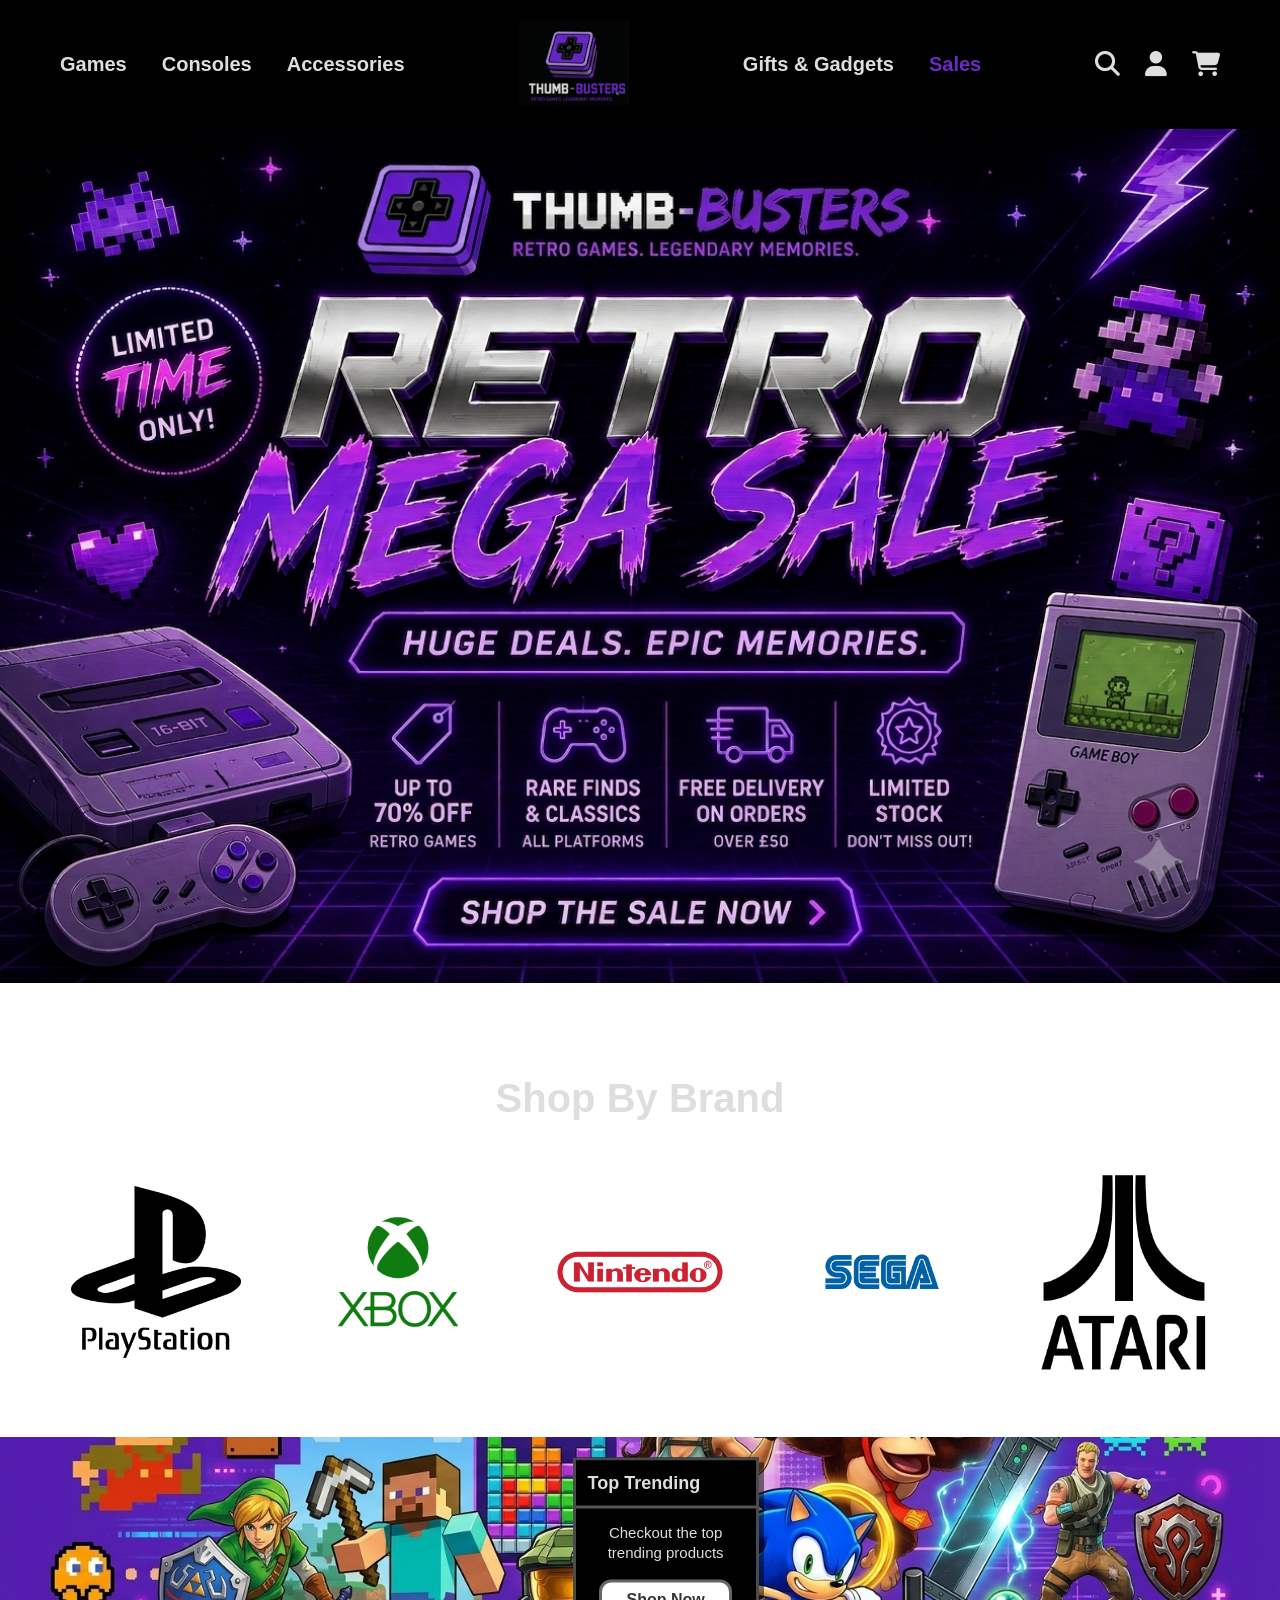
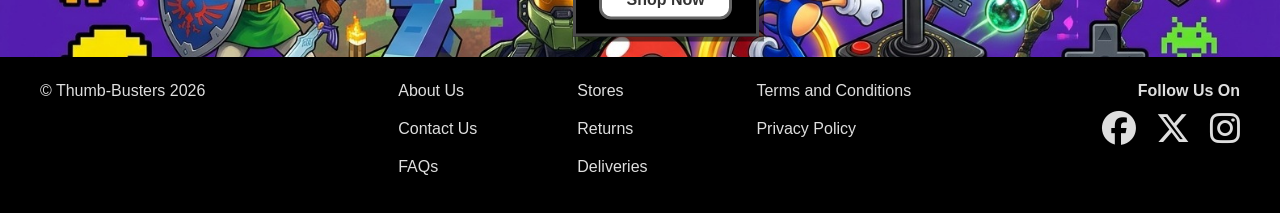
<file: website/index.html>
<!DOCTYPE html>
<HTML lang="en">
    <head>
        <meta charset="UTF-8">
        <meta name="viewport" content="width=device-width, initial-scale=1.0">
        <title>Thumb-Busters</title>
        <link rel="stylesheet" href="css/site.css">
        <link rel="stylesheet" href="https://cdnjs.cloudflare.com/ajax/libs/font-awesome/6.5.2/css/all.min.css">
        <script src="js/site.js"></script>
    </head>
   <body>

<header class="header">

    <nav class="navbar" aria-label="Primary Navigation">

        <button class="icon" onclick="toggleResponsiveNavigation()" aria-label="Open Navigation Menu" aria-expanded="false">
            <i class="fa fa-bars" aria-hidden="true"></i>
        </button>

        <ul class="nav-links left-links">
            <li><a href="#">Games</a></li>
            <li><a href="#">Consoles</a></li>
            <li><a href="#">Accessories</a></li>
        </ul>

        <div id="logo">
            <a href="index.html"  aria-label="Go to Home Page">
                <img src="img/ThumbBustersLogo.png" alt="Thumb-Busters">
            </a>
        </div>

        <ul class="nav-links right-links">
            <li><a href="#">Gifts & Gadgets</a></li>
            <li><a href="#" class="sales-link">Sales</a></li>
        </ul>

        <div class="nav-utilities">
             <button aria-label="Search">
                <i class="fa fa-search"></i>
            </button>

            <button aria-label="Account">
                <i class="fa fa-user"></i>
            </button>

            <button aria-label="Shopping Basket">
                <i class="fa fa-shopping-cart"></i>
            </button>
        </div>

    </nav>

</header>

<main>
<!-- HERO -->

<section class="hero">

    <img src="img/HeroBanner.png" alt="Retro Mega Sale" loading="eager" usemap="#heroMap">
    
    <map name="heroMap">
        <area
            coords="510,861,958,861,981,896,958,931,510,931,487,896"
            href="#"
            alt="Shop Sale"
            shape="poly">
    </map>

</section>


<!-- BRANDS -->

<section class="brands">

    <h2>Shop By Brand</h2>

    <div class="brand-grid">

        <div class="brand">
            <a href="#"><img src="img/playstation.png" alt="PlayStation"></a>
        </div>

        <div class="brand">
            <a href="#"><img src="img/xbox.png" alt="Xbox"></a> 
        </div>

        <div class="brand">
            <a href="#"><img src="img/nintendo.png" alt="Nintendo"></a>
        </div>

        <div class="brand">
            <a href="#"><img src="img/sega.png" alt="Sega"></a>
        </div>

        <div class="brand">
            <a href="#"><img src="img/atari.png" alt="Atari"></a>
        </div>

    </div>

</section>


<!-- TRENDING -->

<section class="trending">

    <img src="img/trending-banner.png" alt="Top Trending" loading="lazy">
    <div class="trending-box">

        <div class="box-header">
            Top Trending
        </div>

        <div class="box-content">
            <p>Checkout the top trending products</p>

            <a href="#" class="shop-button">
                Shop Now
            </a>

        </div>

    </div>
</section>

</main>


<footer class="footer">

    <div class="footer-copyright">
        <p>&copy; Thumb-Busters 2026</p>
    </div>

    <div class="footer-column">
        <a href="#">About Us</a>
        <a href="#">Contact Us</a>
        <a href="#">FAQs</a>
    </div>

    <div class="footer-column">
        <a href="#">Stores</a>
        <a href="#">Returns</a>
        <a href="#">Deliveries</a>
    </div>

    <div class="footer-column">
        <a href="#">Terms and Conditions</a>
        <a href="#">Privacy Policy</a>
    </div>

    <div class="footer-social">
        <p>Follow Us On</p>

        <div class="social-icons">
            <a href="#" aria-label="Visit our Facebook page"><i class="fab fa-facebook"></i></a>
            <a href="#" aria-label="Visit our X page"><i class="fab fa-x-twitter"></i></a>
            <a href="#" aria-label="Visit our Instagram page"><i class="fab fa-instagram"></i></a>
        </div>
    </div>

</footer>
</body>
</HTML>
</file>
<file: website/css/site.css>
body {
    margin:0;
    font-family:Arial, Helvetica, sans-serif;
    background:#000;
    color: #dedede;
}

.navbar {
    display: flex;
    justify-content: space-between;
    align-items: center;
    padding: 20px 60px;
}

.navbar .icon {
    display: none;
}

.nav-links {
    display:flex;
    gap:35px;
    list-style:none;
    padding:0;
    margin:0;
}

.nav-links a {
    text-decoration:none;
    font-size:20px;
    font-weight:600;
    color: #dedede;
}

.nav-links a:hover, .nav-utilities i:hover {
    background-color: #FFD700;
    color: #000;
}

.nav-links .sales-link {
    color: #6b2bc2;
}

/* Control order on Desktop to keep logo in the dead center */
.left-links { order: 1; }
#logo       { order: 2; }
.right-links{ order: 3; }
.nav-utilities { 
    order: 4; 
    display: flex;
    gap: 25px;
}

#logo img {
    height: 85px; 
}

.nav-utilities button {
    background: transparent;
    border: none;
    outline: none;
    box-shadow: none;
    cursor: pointer;
    padding: 0;
    margin: 0;
}

.nav-utilities i {
    color:#dedede;
    font-size:25px;
    transition: color .3s;
}

/* Hero Section */
.hero img{    
    width:100%;
    display:block;
}

/* Brands Section */
.brands{
    background:white;
    text-align:center;
    padding:60px;
}

.brands h2 {
    font-size:40px;
    margin-bottom:50px;
}

.brand-grid {
    display:grid;
    grid-template-columns:
    repeat(5,1fr);
    gap:50px;
    align-items:center;

}

.brand img {
    width:170px;
    max-width:100%;
}

/* Trending Section */
.trending {
    position:relative;
    width:100%;
    overflow: hidden;
}

.trending img {
    width:100%;
    display:block;
    height: 220px; 
    object-fit: cover;
}

.trending-box{
    position:absolute;
    top:50%;
    left:52%;
    transform:translate(-50%,-50%);
    width:180px;
    background:#000;
    border:3px solid #4a4a4a;
    box-shadow:5px 5px 0 rgba(0,0,0,.5);
}

.box-header{
    background:#000;
    color:#dedede;
    font-size:18px;
    font-weight:bold;
    padding:12px;
    border-bottom:3px solid #555;
}

.box-content{
    padding:14px;
    text-align:center;
    color:#dedede;
}

.box-content p{
    margin:0 0 18px;
    font-size:15px;
    line-height:1.3;
}

.shop-button{
    display:inline-block;
    background:white;
    color:#333;
    text-decoration:none;
    padding:8px 24px;
    border-radius:12px;
    border:3px solid #666;
    font-size:16px;
    font-weight:bold;
    transition:.25s;
}

.shop-button:hover{
    background:#FFD700;
    color:#000;
    border-color:#FFD700;
}

/* --- FOOTER --- */
.footer {
    color: #dedede;
    display:grid;
    grid-template-columns:2fr 1fr 1fr 1.2fr 1.5fr;
    align-items:start;
    padding:25px 40px;
}

.footer p{
    margin:0;
}

.footer-column{
    display:flex;
    flex-direction:column;
    gap:8px;
}

footer a {
    display:block;
    color: #dedede;
    text-decoration: none;
    margin-bottom:12px;
}

.footer-column a{
    color:#dedede;
    text-decoration:none;
    font-size:16px;
}

.footer-column a:hover {
    color: #FFD700;
}

.footer-social{
    text-align:right;
}

.footer-social p{
    margin-bottom:10px;
    font-weight:bold;
}

.social-icons{
    display:flex;
    justify-content:flex-end;
    gap:20px;
}

.social-icons a{
    color:#dedede;
    font-size:34px;
    transition:.3s;
}

.social-icons a:hover{
    color:#FFD700;
}

/* --- RESPONSIVE MEDIA QUERIES --- */
@media (max-width: 768px) {
.navbar {
        padding: 10px 20px;
        flex-wrap: wrap;
        justify-content: flex-start; /* Aligns left elements items together */
        gap: 15px;
    }

    /* 1. Hamburger Icon on the absolute right */
    .navbar .icon {
        display: block;
        background: none;
        border: none;
        color: #ffffff;
        font-size: 24px;
        order: 2;
        margin-left: auto; /* Pushes utility block all the way to the right side */
    }

    /* 2. Logo snaps directly next to the hamburger button */
    #logo {
        order: 1;
    }
    
    #logo img {
        height: 45px; /* Slightly smaller for mobile layout scaling */
    }

    /* 3. Utilities forced to the far right side */
    .navbar.responsive .nav-utilities {
        order: 5;
        display: flex; 
        gap: 15px;
    }

    .nav-utilities button {
        font-size: 18px;
    }

    /* Hide text menus completely by default on mobile */
    .left-links, .right-links {
        display: none;
        width: 100%;
        flex-direction: column;
        text-align: left;
        padding: 5px 0;
    }

    .nav-utilities {
        display: none;
        width: 100%;
        flex-direction: row;
        text-align: left;
        padding: 5px 0;
    }

    /* 4. Dropdown behavior when active */
    .navbar.responsive .left-links {
        display: flex;
        order: 3;
        margin-top: 15px; /* Spacing between header row and dropdown list */
    }
    
    .navbar.responsive .right-links {
        display: flex;
        order: 4;
    }

    .brand-grid {
        grid-template-columns:repeat(2,1fr);
        gap:25px;
    }

    .brand img {
        width:120px;
        margin:auto;
    }
    
    .trending-box{
        width:140px;
    }

    .box-header{
        font-size:15px;
    }

    .box-content{
        padding:10px;
    }

    .box-content p{
        font-size:12px;
    }

    .shop-button{
        padding:6px 18px;
        font-size:13px;
    }

    .footer{
        grid-template-columns:1fr;
        text-align:center;
        gap:25px;
    }

    .footer-social{
        text-align:center;
    }

    .social-icons{
        justify-content:center;
    }
}
</file>
